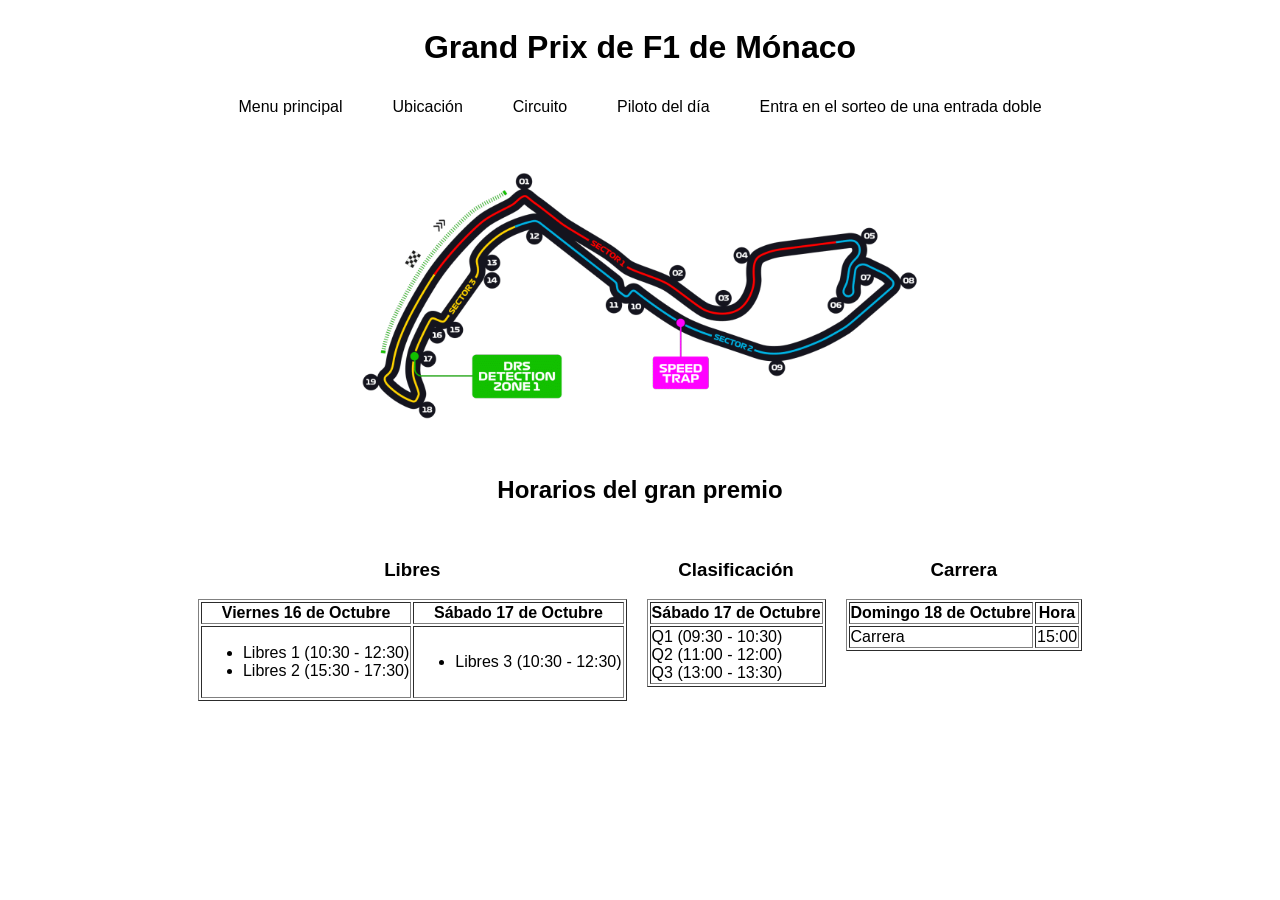
<file: index.html>
<!DOCTYPE html> <!-- declaracion de la web -->
<html lang="es"> <!-- idioma de la web -->
	<head> <!-- empiece de la cabecera -->
		<link rel="icon" type="image/gif" href="imagenes/favicon.png"> <!-- icono de pestana -->
		<link rel="stylesheet" href="estilos/estilos.css"> <!-- link interno de referencia para los estilos de la pagina -->
		<title> Grand Prix de F1 de Mónaco </title> <!-- para que salga en la pestana del buscador -->
		<meta charset="UTF-8"> <!-- formato del codigo -->
		<meta name="titulo" content="Grand Prix de F1 de Mónaco"> <!-- nos ayuda con el SEO -->
	</head> <!-- final de la cabecera -->
	<body> <!-- cuerpo que contiene tanto titulo como menu como info extra y panel de navegacion -->
		<header>
			<h1> Grand Prix de F1 de Mónaco </h1>
		</header>
		<nav> <!-- barra de menu prinicpal que aloja las otras 5 hojas-->
			<ul> 
				<li> <a href="./index.html"> Menu principal </a> </li>
				<li> <a href="./ubicacion.html"> Ubicación </a> </li>
				<li> <a href="./circuito.html"> Circuito </a> </li>
				<li> <a href="./piloto del dia.html"> Piloto del día </a> </li>
				<li> <a href="./sorteo.html"> Entra en el sorteo de una entrada doble </a> </li>
			</ul>    
		</nav>
		<img class="trazado" src="imagenes/Trazado.png" alt="Trazado" ></img>
		<h2> Horarios del gran premio </h2>
		<dl>
			<div class="horarios">
				<div>
					<dt><h3>Libres</h3></dt>
					<table border="1">
						<tr>
							<th>Viernes 16 de Octubre</th>
							<th>Sábado 17 de Octubre</th>
						</tr>
						<tr>
							<td>
								<ul>
									<li>Libres 1 (10:30 - 12:30)</li>
									<li>Libres 2 (15:30 - 17:30)</li>
								</ul>
							</td>
							<td>
								<ul>
									<li>Libres 3 (10:30 - 12:30)</li>
								</ul>
							</td>
						</tr>
					</table>
				</div>
				<div>
					<dt><h3>Clasificación</h3></dt>
					<table border="1">
						<tr>
							<th>Sábado 17 de Octubre</th>
						</tr>
						<tr>
							<td>
								Q1 (09:30 - 10:30)<br>
								Q2 (11:00 - 12:00)<br>
								Q3 (13:00 - 13:30)
							</td>
						</tr>
					</table>
				</div>
				<div>
					<dt><h3>Carrera</h3></dt>
					<table border="1">
						<tr>
							<th>Domingo 18 de Octubre</th>
							<th>Hora</th>
						</tr>
						<tr>
							<td>Carrera</td>
							<td>15:00</td>
						</tr>
					</table>
				</div>
			</div>
		</dl>
	</body>
</html>
</file>
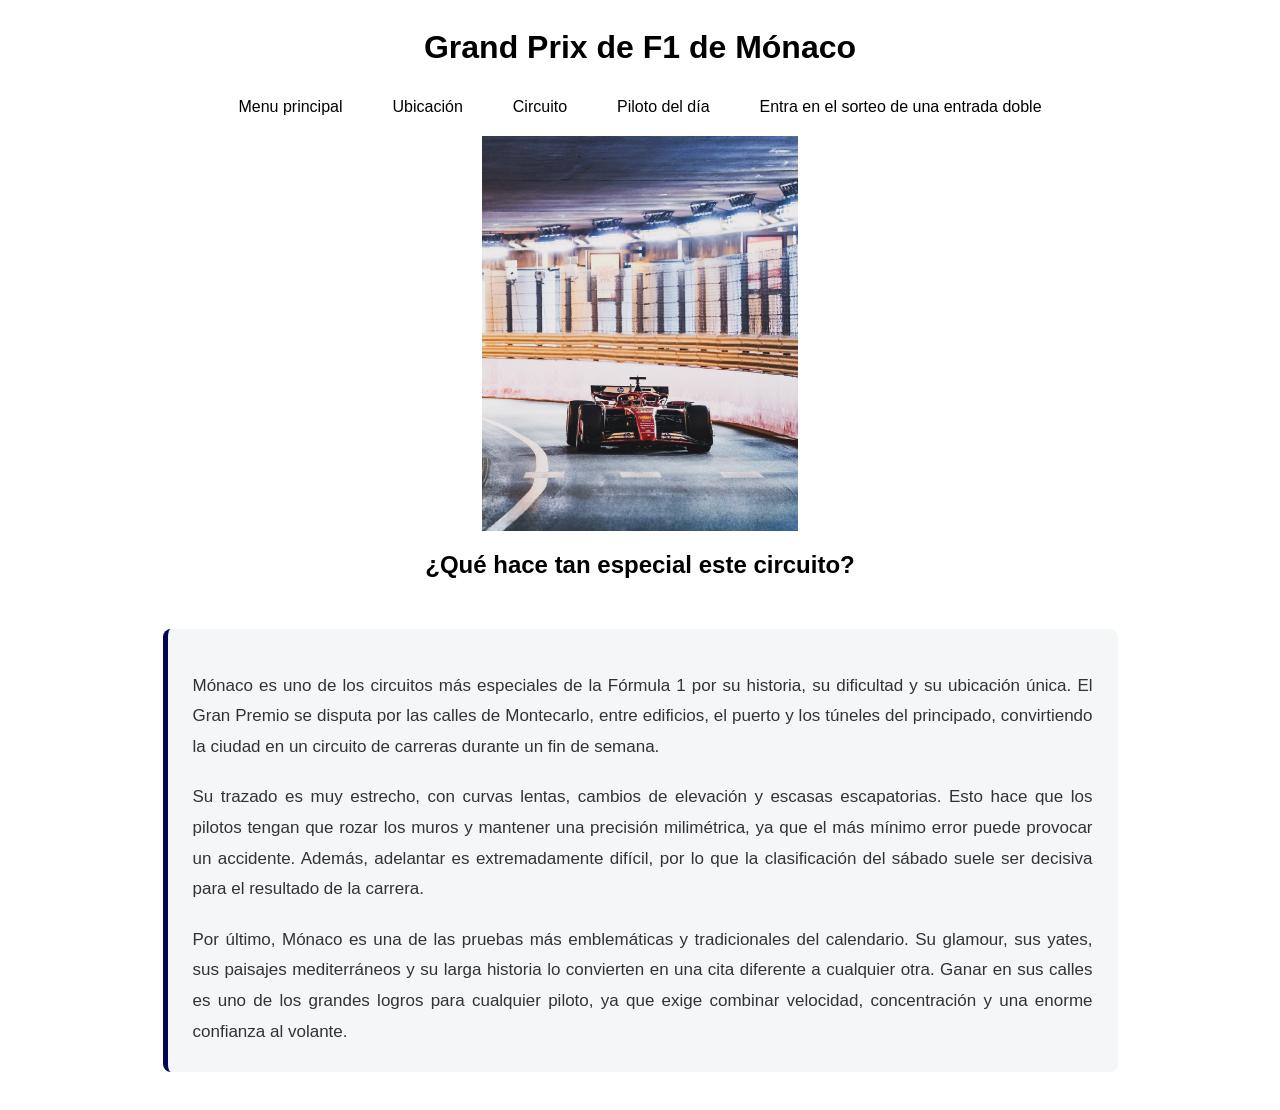
<file: circuito.html>
<!DOCTYPE html> <!-- declaracion de la web -->
<html lang="es"> <!-- idioma de la web -->
	<head> <!-- empiece de la cabecera -->
		<link rel="icon" type="image/gif" href="imagenes/favicon.png"> <!-- icono de pestana -->
		<link rel="stylesheet" href="estilos/estilos.css"> <!-- link interno de referencia para los estilos de la pagina -->
		<title> Grand Prix de F1 de Mónaco </title> <!-- para que salga en la pestana del buscador -->
		<meta charset="UTF-8"> <!-- formato del codigo -->
		<meta name="titulo" content="Grand Prix de F1 de Mónaco"> <!-- nos ayuda con el SEO -->
	</head> <!-- final de la cabecera -->
	<body> <!-- cuerpo que contiene tanto titulo como menu como info extra y panel de navegacion -->
		<header>
			<h1> Grand Prix de F1 de Mónaco </h1>
		</header>
		<nav> <!-- barra de menu prinicpal que aloja las otras 5 hojas-->
			<ul> 
				<li> <a href="./index.html"> Menu principal </a> </li>
				<li> <a href="./ubicacion.html"> Ubicación </a> </li>
				<li> <a href="./circuito.html"> Circuito </a> </li>
				<li> <a href="./piloto del dia.html"> Piloto del día </a> </li>
				<li> <a href="./sorteo.html"> Entra en el sorteo de una entrada doble </a> </li>
			</ul>    
		</nav>
		<img class="tunel" src="imagenes/tunel.jpg" alt="imagentunel" ></img>
		<h2> ¿Qué hace tan especial este circuito? </h2>
		<section class="historia_circuito">
			<p>Mónaco es uno de los circuitos más especiales de la Fórmula 1 por su historia, su dificultad y su ubicación única. El Gran Premio se disputa por las calles de Montecarlo, entre edificios, el puerto y los túneles del principado, convirtiendo la ciudad en un circuito de carreras durante un fin de semana.</p>

			<p>Su trazado es muy estrecho, con curvas lentas, cambios de elevación y escasas escapatorias. Esto hace que los pilotos tengan que rozar los muros y mantener una precisión milimétrica, ya que el más mínimo error puede provocar un accidente. Además, adelantar es extremadamente difícil, por lo que la clasificación del sábado suele ser decisiva para el resultado de la carrera.</p>

			<p>Por último, Mónaco es una de las pruebas más emblemáticas y tradicionales del calendario. Su glamour, sus yates, sus paisajes mediterráneos y su larga historia lo convierten en una cita diferente a cualquier otra. Ganar en sus calles es uno de los grandes logros para cualquier piloto, ya que exige combinar velocidad, concentración y una enorme confianza al volante.</p>
		</section>
	</body>
</html>
</file>
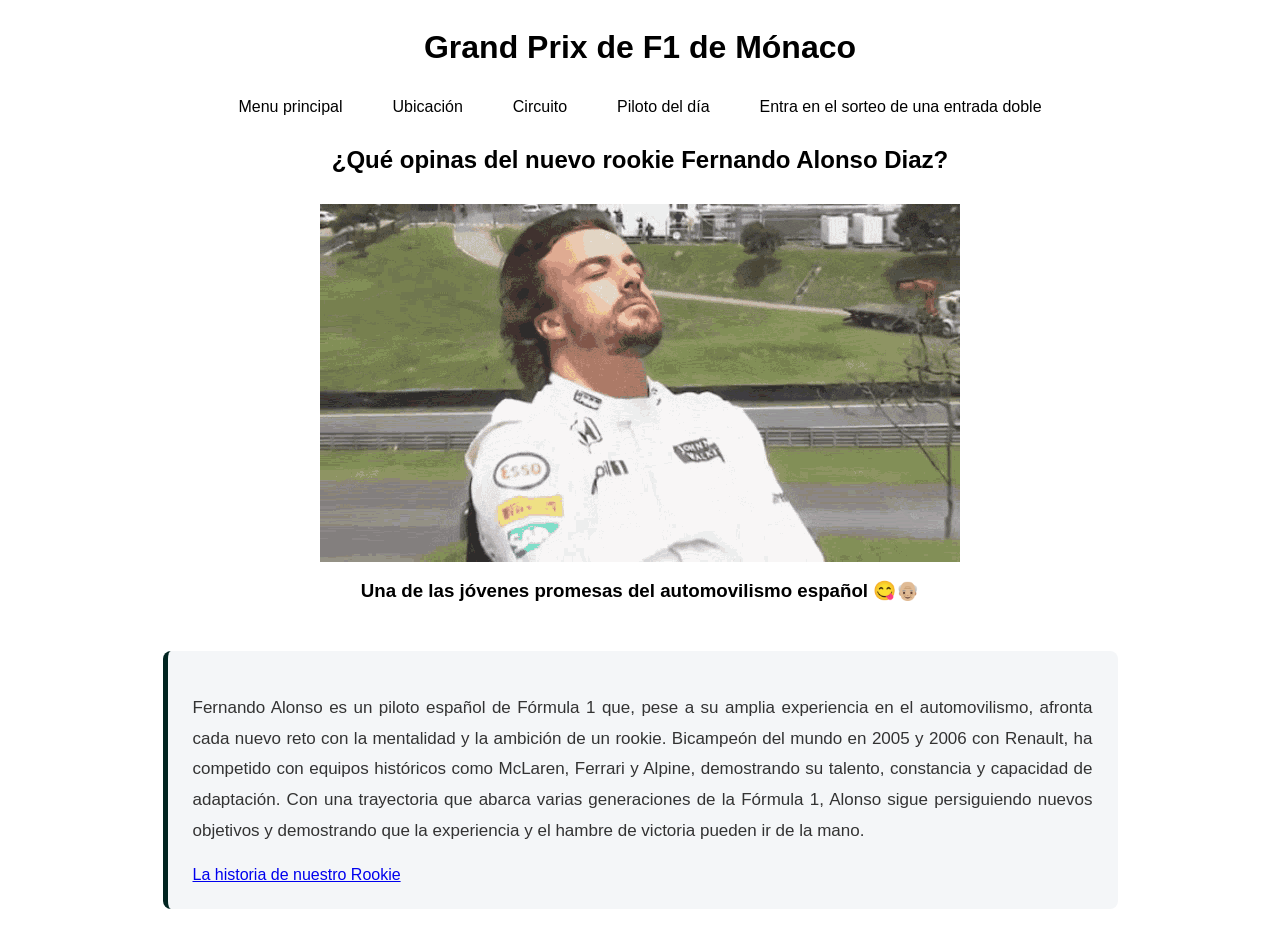
<file: piloto del dia.html>
<!DOCTYPE html> <!-- declaracion de la web -->
<html lang="es"> <!-- idioma de la web -->
	<head> <!-- empiece de la cabecera -->
		<link rel="icon" type="image/gif" href="imagenes/favicon.png"> <!-- icono de pestana -->
		<link rel="stylesheet" href="estilos/estilos.css"> <!-- link interno de referencia para los estilos de la pagina -->
		<title> Grand Prix de F1 de Mónaco </title> <!-- para que salga en la pestana del buscador -->
		<meta charset="UTF-8"> <!-- formato del codigo -->
		<meta name="titulo" content="Grand Prix de F1 de Mónaco"> <!-- nos ayuda con el SEO -->
	</head> <!-- final de la cabecera -->
	<body> <!-- cuerpo que contiene tanto titulo como menu como info extra y panel de navegacion -->
		<header>
			<h1> Grand Prix de F1 de Mónaco </h1>
		</header>
		<nav> <!-- barra de menu prinicpal que aloja las otras 5 hojas-->
			<ul> 
				<li> <a href="./index.html"> Menu principal </a> </li>
				<li> <a href="./ubicacion.html"> Ubicación </a> </li>
				<li> <a href="./circuito.html"> Circuito </a> </li>
				<li> <a href="./piloto del dia.html"> Piloto del día </a> </li>
				<li> <a href="./sorteo.html"> Entra en el sorteo de una entrada doble </a> </li>
			</ul>    
		</nav>
		<h2> ¿Qué opinas del nuevo rookie Fernando Alonso Diaz? </h2>
		<img src="imagenes/alonso.gif" alt="imagenalonso" ></img>
		<h3>Una de las jóvenes promesas del automovilismo español 😋👴🏼</h3>
		<section class="alonso">
			<p>Fernando Alonso es un piloto español de Fórmula 1 que, pese a su amplia experiencia en el automovilismo, afronta cada nuevo reto con la mentalidad y la ambición de un rookie. Bicampeón del mundo en 2005 y 2006 con Renault, ha competido con equipos históricos como McLaren, Ferrari y Alpine, demostrando su talento, constancia y capacidad de adaptación. Con una trayectoria que abarca varias generaciones de la Fórmula 1, Alonso sigue persiguiendo nuevos objetivos y demostrando que la experiencia y el hambre de victoria pueden ir de la mano.</p>
			<a href="https://www.museoycircuitofernandoalonso.com/" target="_blank"</a> La historia de nuestro Rookie <!-- enlace a la web del museo del piloto -->
		</section>	
	</body>
</html>
</file>
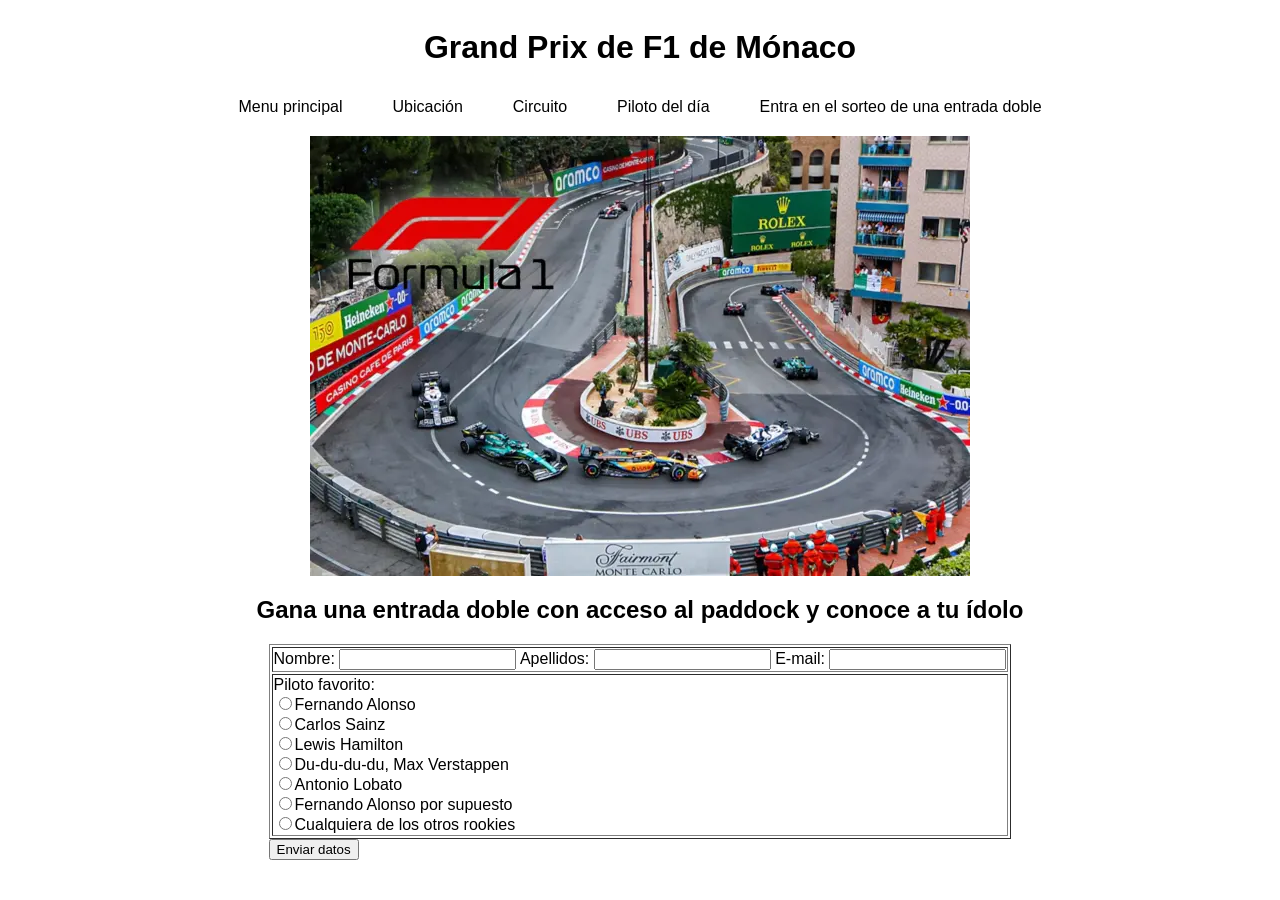
<file: sorteo.html>
<!DOCTYPE html> <!-- declaracion de la web -->
<html lang="es"> <!-- idioma de la web -->
	<head> <!-- empiece de la cabecera -->
		<link rel="icon" type="image/gif" href="imagenes/favicon.png"> <!-- icono de pestana -->
		<link rel="stylesheet" href="estilos/estilos.css"> <!-- link interno de referencia para los estilos de la pagina -->
		<title> Grand Prix de F1 de Mónaco </title> <!-- para que salga en la pestana del buscador -->
		<meta charset="UTF-8"> <!-- formato del codigo -->
		<meta name="titulo" content="Grand Prix de F1 de Mónaco"> <!-- nos ayuda con el SEO -->
	</head> <!-- final de la cabecera -->
	<body> <!-- cuerpo que contiene tanto titulo como menu como info extra y panel de navegacion -->
		<header>
			<h1> Grand Prix de F1 de Mónaco </h1>
		</header>
		<nav> <!-- barra de menu prinicpal que aloja las otras 5 hojas-->
			<ul> 
				<li> <a href="./index.html"> Menu principal </a> </li>
				<li> <a href="./ubicacion.html"> Ubicación </a> </li>
				<li> <a href="./circuito.html"> Circuito </a> </li>
				<li> <a href="./piloto del dia.html"> Piloto del día </a> </li>
				<li> <a href="./sorteo.html"> Entra en el sorteo de una entrada doble </a> </li>
			</ul>    
		</nav>
		<img src="imagenes/sorteo.png" alt="imagensorteo" ></img>
		<h2> Gana una entrada doble con acceso al paddock y conoce a tu ídolo </h2>
		<form action="mailto:anprieto@ikaslea.birt.eus" method="post"> <!-- datos pertinentes para enviar email-->
			<table border="1" height="150"> 
				<tr>
					<td>
						Nombre: <input name="Nombre" type="text">
						Apellidos: <input name="Apellidos" type="text">
						E-mail: <input name="E-Mail" type="text">
					</td>
				</tr>
				<tr>
					<td>
						Piloto favorito: </br>
						<input name="Sector" type="radio">Fernando Alonso</br>
						<input name="Sector" type="radio">Carlos Sainz</br>
						<input name="Sector" type="radio">Lewis Hamilton</br>
						<input name="Sector" type="radio">Du-du-du-du, Max Verstappen</br>
						<input name="Sector" type="radio">Antonio Lobato</br>
						<input name="Sector" type="radio">Fernando Alonso por supuesto</br>
						<input name="Sector" type="radio">Cualquiera de los otros rookies
					</td>
				</tr>
			</table>
			<input type="submit" value="Enviar datos"><!-- Confirmar envio de datos-->
        </form>     
	</body> 	  	  
</html>
</file>
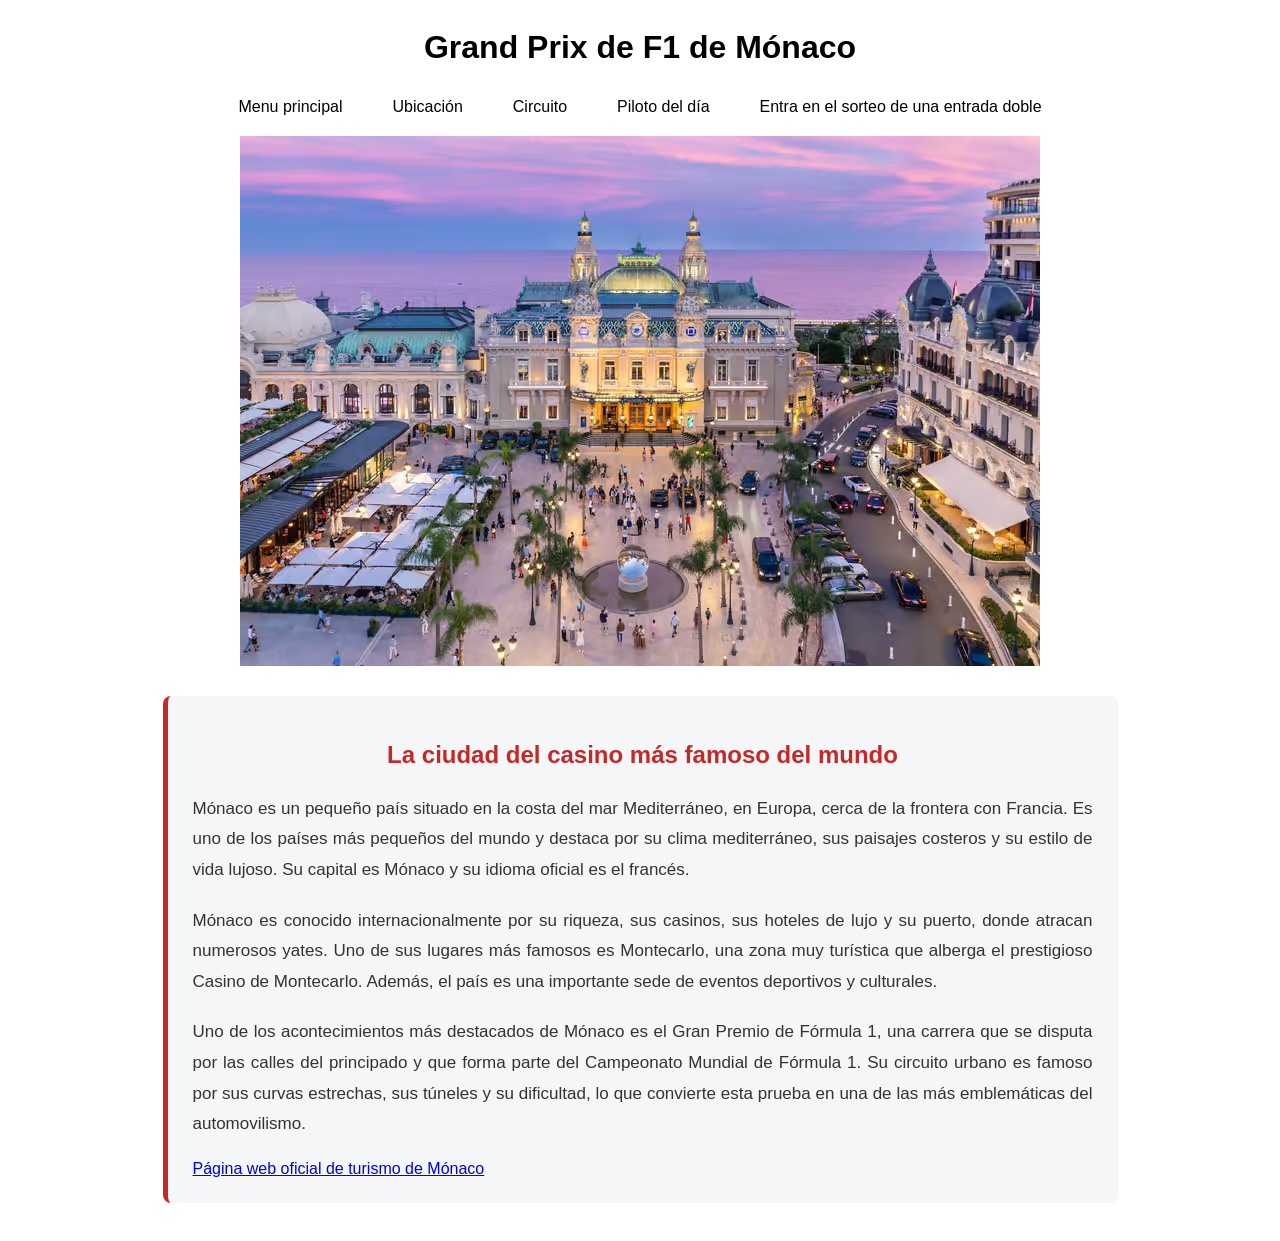
<file: ubicacion.html>
<!DOCTYPE html> <!-- declaracion de la web -->
<html lang="es"> <!-- idioma de la web -->
	<head> <!-- empiece de la cabecera -->
		<link rel="icon" type="image/gif" href="imagenes/favicon.png"> <!-- icono de pestana -->
		<link rel="stylesheet" href="estilos/estilos.css"> <!-- link interno de referencia para los estilos de la pagina -->
		<title> Grand Prix de F1 de Mónaco </title> <!-- para que salga en la pestana del buscador -->
		<meta charset="UTF-8"> <!-- formato del codigo -->
		<meta name="titulo" content="Grand Prix de F1 de Mónaco"> <!-- nos ayuda con el SEO -->
	</head> <!-- final de la cabecera -->
	<body> <!-- cuerpo que contiene tanto titulo como menu como info extra y panel de navegacion -->
		<header>
			<h1> Grand Prix de F1 de Mónaco </h1>
		</header>
		<nav> <!-- barra de menu prinicpal que aloja las otras 5 hojas-->
			<ul> 
				<li> <a href="./index.html"> Menu principal </a> </li>
				<li> <a href="./ubicacion.html"> Ubicación </a> </li>
				<li> <a href="./circuito.html"> Circuito </a> </li>
				<li> <a href="./piloto del dia.html"> Piloto del día </a> </li>
				<li> <a href="./sorteo.html"> Entra en el sorteo de una entrada doble </a> </li>
			</ul>    
		</nav>
		<img src="imagenes/monaco.png" alt="imagenmonaco" ></img>
		<section class="informacion-monaco">
			<h2> La ciudad del casino más famoso del mundo </h2>
			<p>Mónaco es un pequeño país situado en la costa del mar Mediterráneo, en Europa, cerca de la frontera con Francia. Es uno de los países más pequeños del mundo y destaca por su clima mediterráneo, sus paisajes costeros y su estilo de vida lujoso. Su capital es Mónaco y su idioma oficial es el francés.</p>
			<p>Mónaco es conocido internacionalmente por su riqueza, sus casinos, sus hoteles de lujo y su puerto, donde atracan numerosos yates. Uno de sus lugares más famosos es Montecarlo, una zona muy turística que alberga el prestigioso Casino de Montecarlo. Además, el país es una importante sede de eventos deportivos y culturales.</p>
			<p>Uno de los acontecimientos más destacados de Mónaco es el Gran Premio de Fórmula 1, una carrera que se disputa por las calles del principado y que forma parte del Campeonato Mundial de Fórmula 1. Su circuito urbano es famoso por sus curvas estrechas, sus túneles y su dificultad, lo que convierte esta prueba en una de las más emblemáticas del automovilismo.</p>
			<a href="https://www.visitmonaco.com/es" target="_blank"</a> Página web oficial de turismo de Mónaco  <!-- enlace a la web oficial de turismo de la ciudad --> 
		</section>
	</body>
</html>
</file>
<file: estilos/estilos.css>
body{
	display: flex;
	flex-direction: column;
	align-items: center;
	font-family: Arial, sans-serif;
}

nav ul {
  display: flex;
  list-style: none;
  gap: 20px;
  padding: 0;
  margin: 0;
}

nav a {
  text-decoration: none;
  color: black;
  font-family: Arial, sans-serif;
  font-size: 16px;
  padding: 10px 15px;
  display: block;
}

nav a:hover {
  background-color: lightblue;
}

img{
	margin-top: 10px;
}

.trazado{
	width: 45%;
	height: auto;
}

.tunel{
	width: 25%;
	height: auto;
}

h3{
	text-align: center
}

.horarios {
    display: flex;
    flex-direction: row;
    align-items: flex-start;
    gap: 20px;
}

.informacion-monaco{
	border-left: 5px solid #c62828;
}

.alonso{
	border-left: 5px solid #002420;
}

.historia_circuito{
	border-left: 5px solid #000555;
}

section {
    max-width: 900px;
    margin: 30px auto;
    padding: 25px;
    background-color: #f4f6f8;
    border-radius: 8px;
}

section h2 {
    color: #c62828;
    text-align: center;
    margin-bottom: 25px;
}

section p {
    color: #333;
    font-size: 17px;
    line-height: 1.8;
    text-align: justify;
    margin-bottom: 20px;
}

section p:last-child {
    margin-bottom: 0;
}
</file>
